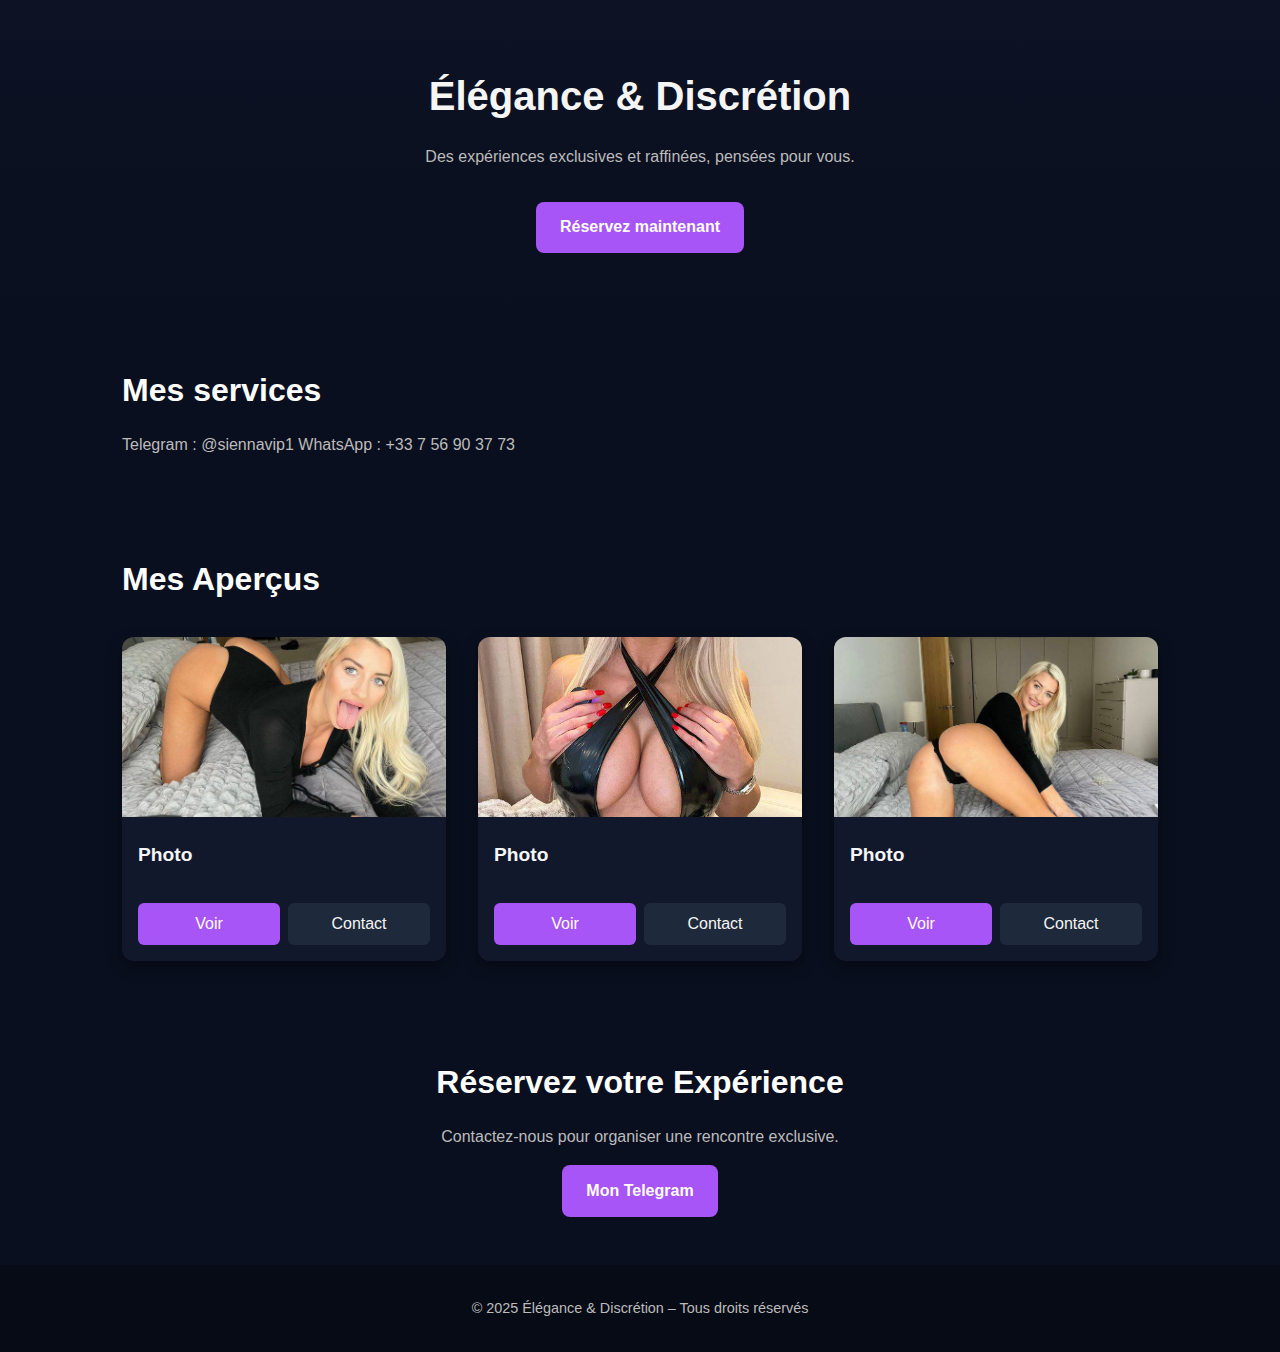
<file: index.html>
<!DOCTYPE html>
<html lang="fr">
<head>
  <meta charset="UTF-8">
  <meta name="viewport" content="width=device-width, initial-scale=1.0">
  <title>Élégance & Discrétion </title>
  <link rel="stylesheet" href="style.css">
</head>
<body>

  

  <!-- Header -->
  <header class="hero">
    <h1>Élégance & Discrétion</h1>
    <p>Des expériences exclusives et raffinées, pensées pour vous.</p>
    <a href="#contact" class="btn-primary">Réservez maintenant</a>
  </header>

  <!-- Présentation -->
  <section class="intro">
    <h2>Mes services </h2>
    <p>
      

    Telegram : @siennavip1
WhatsApp : +33 7 56 90 37 73


    </p>
  </section>

  <!-- Profils -->
  <section id="profils">
    <h2>Mes Aperçus</h2>
    <div class="cards">

      <div class="card">
        <img src=" IMG_6033.jpeg" alt="Profil 1" class="zoomable">
        <h3>Photo</h3>
        <div class="actions">
          <a href="#" class="btn-purple">Voir</a>
          <a href="#contact" class="btn-dark">Contact</a>
        </div>
      </div>

      <div class="card">
        <img src="IMG_6034.jpeg" alt="Profil 2" class="zoomable">
        <h3>Photo</h3>
        <div class="actions">
          <a href="#" class="btn-purple">Voir</a>
          <a href="#contact" class="btn-dark">Contact</a>
        </div>
      </div>

      <div class="card">
        <img src="IMG_6035.jpeg" alt="Profil 3" class="zoomable">
        <h3>Photo</h3>
        <div class="actions">
          <a href="#" class="btn-purple">Voir</a>
          <a href="#contact" class="btn-dark">Contact</a>
        </div>
      </div>

    </div>
  </section>

 
  <!-- Modal image zoom -->
  <div id="imageModal" class="modal">
    <span class="close">&times;</span>
    <img class="modal-content" id="modalImage">
  </div>


  <!-- Contact -->
  <section id="contact">
    <h2>Réservez votre Expérience</h2>
    <p>Contactez-nous pour organiser une rencontre exclusive.</p>
    <a href="https://t.me/Siennavip1" class="btn-primary">Mon Telegram </a>
  </section>

  <!-- Footer -->
  <footer>
    <p>&copy; 2025 Élégance & Discrétion – Tous droits réservés</p>
  </footer>

  <script src="script.js"></script>
</body>
</html>
</file>
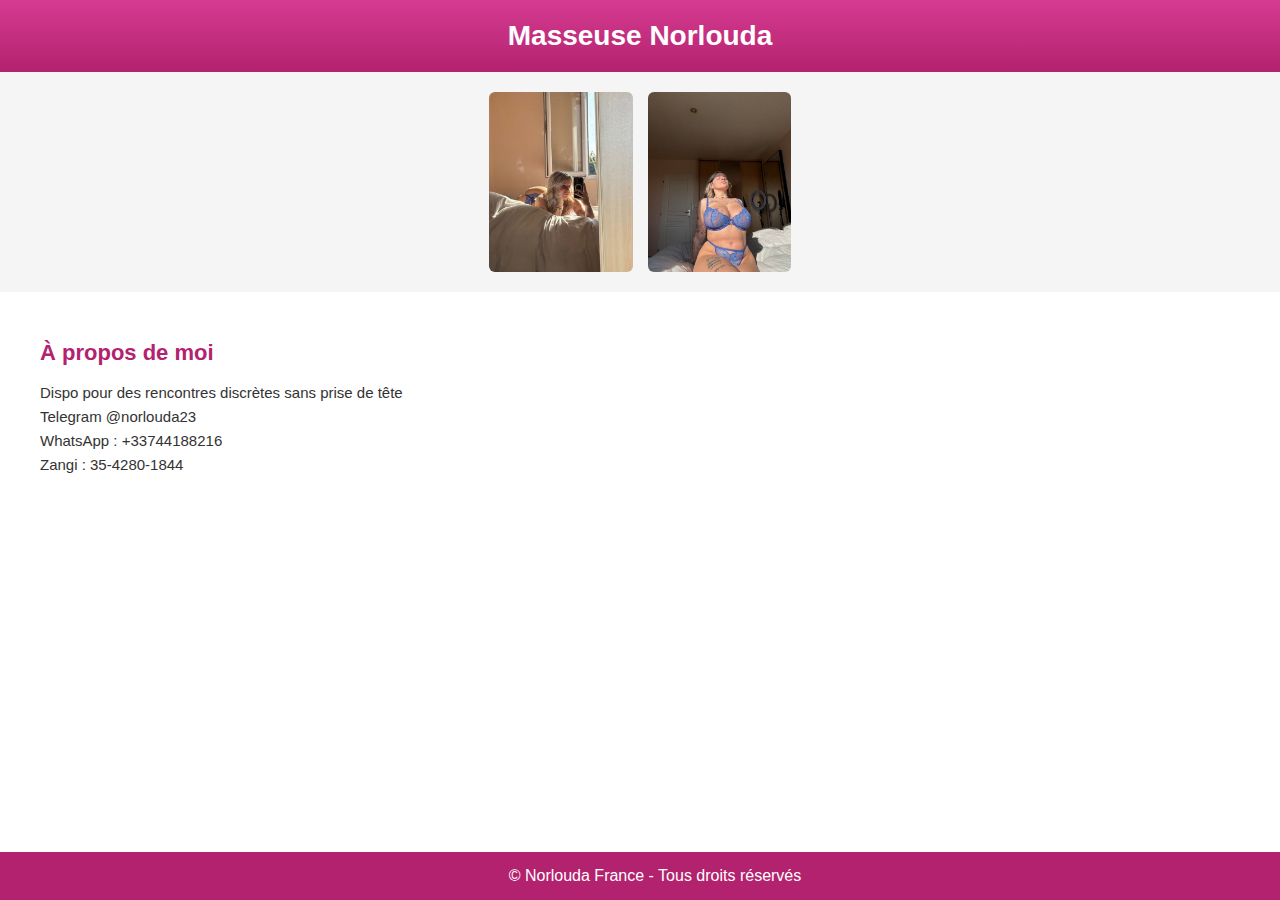
<file: index (1).html>
<!DOCTYPE html>
<html lang="fr">
<head>
  <meta charset="UTF-8">
  <meta name="viewport" content="width=device-width, initial-scale=1.0">
  <title> Rencontrer Norlouda</title>
  <style>
    body {
      margin: 0;
      font-family: Arial, sans-serif;
      background: #fff;
      color: #333;
    }

    /* HEADER */
    header {
      background: linear-gradient(to bottom, #d63b92, #b3226e);
      color: white;
      padding: 20px;
      text-align: center;
    }

    header h1 {
      margin: 0;
      font-size: 28px;
      font-weight: bold;
    }

    nav {
      margin-top: 10px;
    }

    nav a {
      color: white;
      text-decoration: none;
      margin: 0 15px;
      font-weight: bold;
    }

    /* BANDEAU IMAGES */
    .hero {
      display: flex;
      justify-content: center;
      gap: 15px;
      padding: 20px;
      background: #f5f5f5;
    }

    .hero img {
      height: 180px;
      object-fit: cover;
      border-radius: 6px;
    }

    /* CONTENU PRINCIPAL */
    .container {
      display: flex;
      justify-content: space-between;
      padding: 30px;
      max-width: 1200px;
      margin: auto;
    }

    .content {
      width: 60%;
    }

    .content h2 {
      color: #b3226e;
      font-size: 22px;
      margin-bottom: 10px;
    }

    .content p {
      line-height: 1.6;
      font-size: 15px;
    }

    .gallery {
      width: 35%;
    }

    .gallery h2 {
      color: #b3226e;
      font-size: 22px;
      margin-bottom: 15px;
    }

    .gallery img {
      width: 100%;
      margin-bottom: 10px;
      border-radius: 6px;
    }

    footer {
      background: #b3226e;
      color: white;
      text-align: center;
      padding: 15px;
      margin-top: 20px;
    }

    footer {
  position: fixed;
  bottom: 0;
  left: 0;
  width: 100%;
}

  </style>
</head>
<body>

  <header>
    <h1> Masseuse Norlouda</h1>
    
  </header>

  <section class="hero">
    <img src="sal1.jpg" alt="Photo 1">
    <img src="sal2.jpg" alt="Photo 2">
    
  </section>

  <div class="container">
    <div class="content">
      <h2>À propos de moi</h2>
      <p>
       Dispo pour des rencontres discrètes sans prise de tête
       <br>
       Telegram @norlouda23 
        <br>
        WhatsApp : +33744188216
         <br>
        Zangi : 35-4280-1844
      </p>
    </div>


  </div>

  <footer>
    © Norlouda France - Tous droits réservés
  </footer>

</body>
</html>
</file>
<file: style.css>
/* Reset */
* {
  margin: 0;
  padding: 0;
  box-sizing: border-box;
}

/* Couleurs principales */
:root {
  --bg-dark: #0a0f1f;     /* Fond bleu nuit */
  --card-dark: #11182c;   /* Cartes foncées */
  --text-light: #f5f5f5;  /* Texte clair */
  --text-muted: #bbb;     /* Texte secondaire */
  --primary: #a855f7;     /* Violet bouton */
  --primary-hover: #9333ea;
  --secondary: #1e293b;   /* Bouton gris foncé */
  --secondary-hover: #334155;
}

/* Global */
body {
  font-family: "Segoe UI", Arial, sans-serif;
  background: var(--bg-dark);
  color: var(--text-light);
  line-height: 1.6;
}


.navbar .logo {
  font-weight: bold;
  font-size: 1.2rem;
  color: var(--text-light);
}
.navbar ul {
  list-style: none;
  display: flex;
  gap: 2rem;
}
.navbar ul li a {
  color: var(--text-light);
  text-decoration: none;
  transition: 0.3s;
}
.navbar ul li a:hover {
  color: var(--primary);
}

/* Header */
.hero {
  text-align: center;
  padding: 4rem 2rem;
  background: linear-gradient(180deg, #0d1224, #0a0f1f);
}
.hero h1 {
  font-size: 2.5rem;
  margin-bottom: 1rem;
}
.hero p {
  color: var(--text-muted);
  margin-bottom: 2rem;
}
.btn-primary {
  display: inline-block;
  background: var(--primary);
  color: white;
  padding: 0.8rem 1.5rem;
  border-radius: 8px;
  text-decoration: none;
  font-weight: bold;
  transition: 0.3s;
}
.btn-primary:hover {
  background: var(--primary-hover);
}

/* Sections */
section {
  padding: 3rem 2rem;
  max-width: 1100px;
  margin: auto;
}
section h2 {
  font-size: 2rem;
  margin-bottom: 1rem;
  color: white;
}
section p {
  color: var(--text-muted);
}

/* Cartes profils */
.cards {
  display: grid;
  grid-template-columns: repeat(auto-fit, minmax(250px, 1fr));
  gap: 2rem;
  margin-top: 2rem;
}
.card {
  background: var(--card-dark);
  border-radius: 12px;
  overflow: hidden;
  box-shadow: 0 6px 15px rgba(0, 0, 0, 0.4);
  transition: transform 0.3s ease;
}
.card:hover {
  transform: translateY(-6px);
}
.card img {
  width: 100%;
  height: 180px;
  object-fit: cover;
}
.card h3 {
  margin: 1rem;
  font-size: 1.2rem;
}
.card p {
  margin: 0 1rem 0.5rem;
  color: var(--text-muted);
}
.actions {
  display: flex;
  gap: 0.5rem;
  padding: 1rem;
}
.btn-purple {
  flex: 1;
  text-align: center;
  background: var(--primary);
  color: white;
  padding: 0.5rem;
  border-radius: 6px;
  text-decoration: none;
  transition: 0.3s;
}
.btn-purple:hover {
  background: var(--primary-hover);
}
.btn-dark {
  flex: 1;
  text-align: center;
  background: var(--secondary);
  color: var(--text-light);
  padding: 0.5rem;
  border-radius: 6px;
  text-decoration: none;
  transition: 0.3s;
}
.btn-dark:hover {
  background: var(--secondary-hover);
}

/* Témoignages */
.testimonials {
  text-align: center;
  margin-top: 3rem;
}
.testimonials blockquote {
  font-style: italic;
  margin: 1.5rem auto;
  max-width: 600px;
  color: var(--text-muted);
}

/* Contact */
#contact {
  text-align: center;
}
#contact p {
  margin-bottom: 1rem;
}

/* Footer */
footer {
  background: #070b16;
  color: var(--text-muted);
  text-align: center;
  padding: 2rem;
  font-size: 0.9rem;
}

/* === MODAL IMAGE ZOOM === */
.modal {
  display: none;
  position: fixed;
  z-index: 1000;
  padding-top: 60px;
  left: 0;
  top: 0;
  width: 100%;
  height: 100%;
  overflow: auto;
  background-color: rgba(0,0,0,0.9);
  animation: fadeIn 0.3s ease-in-out;
}

.modal-content {
  margin: auto;
  display: block;
  max-width: 90%;
  max-height: 90vh;
  border-radius: 10px;
  box-shadow: 0 0 20px rgba(0,0,0,0.5);
  animation: zoomIn 0.3s ease-in-out;
}

.close {
  position: absolute;
  top: 20px;
  right: 35px;
  color: #fff;
  font-size: 40px;
  font-weight: bold;
  cursor: pointer;
  transition: 0.3s;
}

.close:hover {
  color: #b366ff;
}

@keyframes zoomIn {
  from {transform: scale(0.8); opacity: 0;}
  to {transform: scale(1); opacity: 1;}
}

@keyframes fadeIn {
  from {opacity: 0;}
  to {opacity: 1;}
}

/* Effet curseur */
.zoomable {
  cursor: zoom-in;
  transition: transform 0.3s ease;
}

.zoomable:hover {
  transform: scale(1.03);
}
</file>
